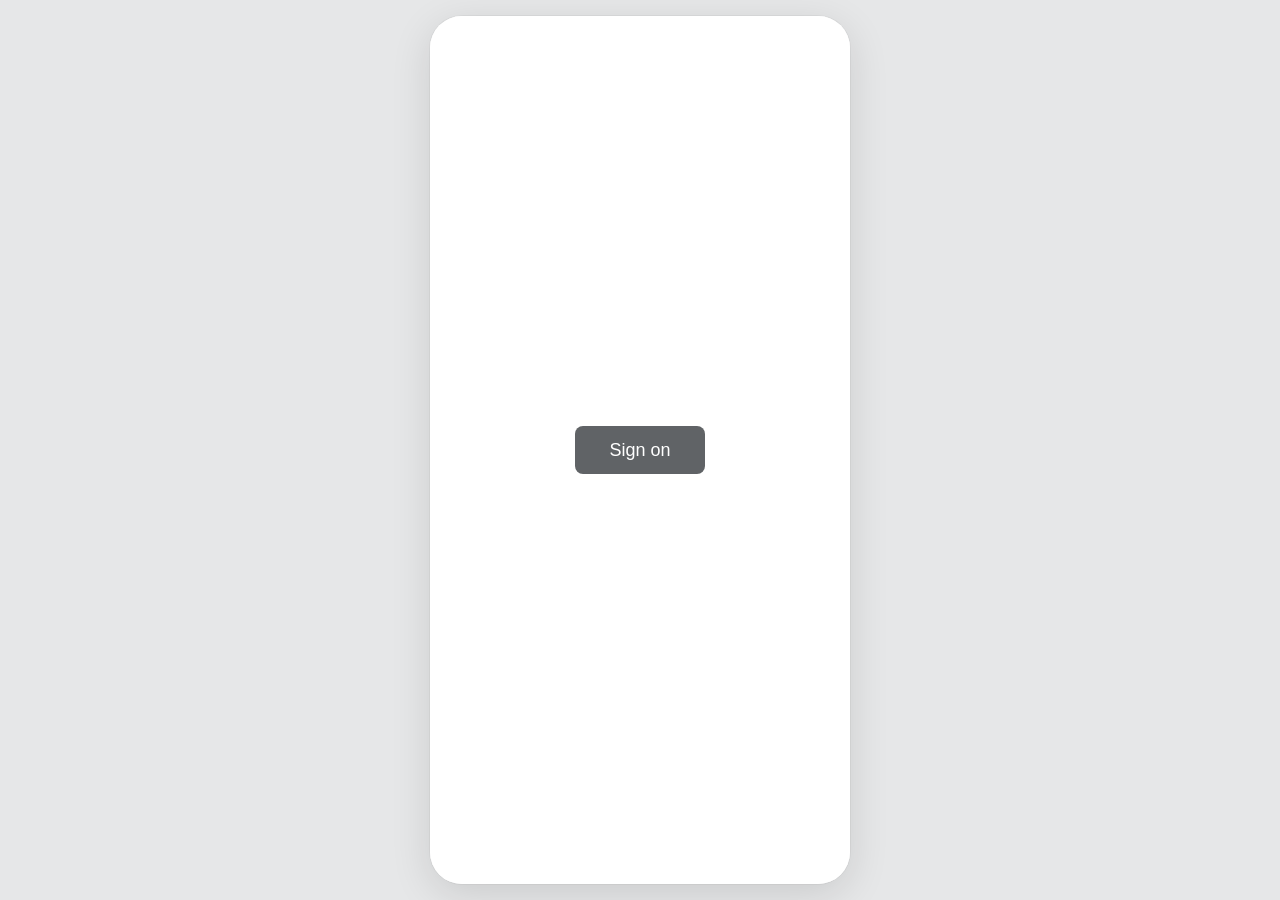
<file: index.html>
<!doctype html>
<html lang="en">
<head>
  <meta charset="utf-8">
  <meta name="viewport" content="width=device-width, initial-scale=1, viewport-fit=cover">
  <meta name="theme-color" content="#FAFAFA">
  <title>Investor's Edge</title>
  <link rel="stylesheet" href="css/tokens.css">
  <link rel="stylesheet" href="css/app.css">
  <link rel="stylesheet" href="css/screens/home.css">
  <link rel="stylesheet" href="css/screens/holdings.css">
  <link rel="stylesheet" href="css/screens/search.css">
  <link rel="stylesheet" href="css/screens/more.css">
</head>
<body>
  <div id="app" aria-live="off"></div>
  <noscript>This prototype needs JavaScript.</noscript>

  <!-- Core -->
  <script src="js/core/dom.js"></script>
  <script src="js/core/format.js"></script>
  <script src="js/core/raw_data.js"></script>
  <script src="js/core/data.js"></script>
  <script src="js/core/state.js"></script>
  <script src="js/core/router.js"></script>
  <script src="js/core/ui.js"></script>
  <script src="js/core/chrome.js"></script>
  <script src="js/core/navbar.js"></script>

  <!-- Screens -->
  <script src="js/screens/sign_on.js"></script>
  <script src="js/screens/home_widgets.js"></script>
  <script src="js/screens/home.js"></script>
  <script src="js/screens/holdings.js"></script>
  <script src="js/screens/activity.js"></script>
  <script src="js/screens/placeholders.js"></script>
  <script src="js/screens/fractional.js"></script>
  <script src="js/screens/search.js"></script>
  <script src="js/screens/quote.js"></script>
  <script src="js/screens/move_money.js"></script>
  <script src="js/screens/profile.js"></script>
  <script src="js/screens/help.js"></script>
  <script src="js/screens/edocuments.js"></script>

  <script src="js/app.js"></script>
</body>
</html>
</file>
<file: css/tokens.css>
/* Material Symbols (Outlined), bundled so icons work offline.
   Apache License 2.0 (see fonts/LICENSE-material-symbols). */
@font-face {
  font-family: 'Material Symbols Outlined';
  font-style: normal;
  font-weight: 100 700;
  font-display: block;
  src: url('../fonts/material-symbols-outlined.woff2') format('woff2');
}

/* OBR Design System primitives (same values as lib/theme/obr_tokens.dart). */
:root {
  --brand-50: #FEF2F2; --brand-100: #FDE6E6; --brand-200: #FBD0D3;
  --brand-300: #F8A9AF; --brand-400: #F37984; --brand-500: #E94A5C;
  --brand-600: #C41F3E; --brand-700: #8B1D41; --brand-800: #612141;
  --brand-900: #45172E;

  --gray-0: #FFFFFF; --gray-50: #FAFAFA; --gray-100: #F2F3F2;
  --gray-200: #DDDDDD; --gray-300: #D9D9D6; --gray-400: #BBBCBC;
  --gray-500: #86888A; --gray-600: #606366; --gray-700: #383B3E;
  --gray-800: #1F2123; --gray-900: #101316;

  --green-100: #E4EFEA; --green-200: #BEDACD; --green-300: #76B297;
  --green-400: #4A9E6B; --green-500: #1F8561; --green-600: #0A6D42;
  --green-700: #095933; --green-800: #024423;

  --orange-100: #FCEAE3; --orange-200: #FFCFB2; --orange-600: #CC4B18;
  --orange-700: #B73A18; --orange-800: #932516;

  --blue-100: #DEE9F7; --blue-200: #CCDDF2; --blue-300: #9BBFE0;
  --blue-400: #5C99D6; --blue-500: #3885BA; --blue-600: #2779B0;
  --blue-700: #0767A8; --blue-800: #11608A; --blue-900: #005377;

  --rose-100: #FAF1F3; --rose-800: #99314F;
  --yellow-100: #FCF1D7; --yellow-700: #994E04;

  --alpha-dark-10: rgba(16, 19, 22, 0.10);
  --alpha-dark-25: rgba(16, 19, 22, 0.25);
  --alpha-white-70: rgba(255, 255, 255, 0.70);
  --alpha-white-85: rgba(255, 255, 255, 0.85);

  /* Negative values (dark red) and positive (green). */
  --negative: var(--brand-700);
  --positive: var(--green-600);

  --shadow-1: 0 1px 4px var(--alpha-dark-10);
  --shadow-2: 0 2px 8px var(--alpha-dark-10);
  --shadow-3: 0 3px 12px var(--alpha-dark-10);
  --shadow-4: 0 4px 16px var(--alpha-dark-10);
  --shadow-5: 0 5px 20px var(--alpha-dark-10);
  --shadow-6: 0 6px 28px var(--alpha-dark-10);

  --r4: 4px; --r8: 8px; --r12: 12px; --r16: 16px; --r20: 20px; --r24: 24px;
  --full: 999px;

  --font: "Whitney", Arial, "Helvetica Neue", Helvetica, sans-serif;
  --ease: cubic-bezier(0.42, 0, 0.58, 1);
  --ease-out: cubic-bezier(0, 0, 0.58, 1);
  --d150: 150ms; --d200: 200ms; --d250: 250ms; --d300: 300ms; --d600: 600ms;
}

@media (prefers-reduced-motion: reduce) {
  :root { --d150: 0ms; --d200: 0ms; --d250: 0ms; --d300: 0ms; --d600: 0ms; }
}

/* Type scale: size / line height / weight (lib/theme/obr_typography.dart). */
.t-display-lg { font-size: 36px; line-height: 44px; font-weight: 500; }
.t-display-md { font-size: 32px; line-height: 40px; font-weight: 500; }
.t-display-sm { font-size: 28px; line-height: 32px; font-weight: 500; }
.t-heading-lg { font-size: 24px; line-height: 28px; font-weight: 500; }
.t-heading-md { font-size: 22px; line-height: 28px; font-weight: 500; }
.t-heading-sm { font-size: 20px; line-height: 24px; font-weight: 500; }
.t-heading-xs { font-size: 18px; line-height: 20px; font-weight: 600; }
.t-subhead { font-size: 17px; line-height: 20px; font-weight: 500; }
.t-body-lg { font-size: 16px; line-height: 24px; font-weight: 500; }
.t-body-lg-book { font-size: 16px; line-height: 24px; font-weight: 400; }
.t-body-md { font-size: 14px; line-height: 20px; font-weight: 500; }
.t-body-md-book { font-size: 14px; line-height: 20px; font-weight: 400; }
.t-label-lg { font-size: 16px; line-height: 20px; font-weight: 500; }
.t-label-md { font-size: 14px; line-height: 16px; font-weight: 500; }
.t-caption { font-size: 12px; line-height: 16px; font-weight: 400; }
.semibold { font-weight: 600 !important; }
.book { font-weight: 400 !important; }
.tabular { font-variant-numeric: tabular-nums; }
.caps { text-transform: uppercase; letter-spacing: 1.2px; }
</file>
<file: css/app.css>
/* Shared layout and components. Screen-specific styles live with each
   screen's section further down (prefixed by the screen name). */

* { box-sizing: border-box; -webkit-tap-highlight-color: transparent; }
html, body { margin: 0; height: 100%; }
body {
  font-family: var(--font);
  color: var(--gray-800);
  background: #E6E7E8;
  -webkit-font-smoothing: antialiased;
  overscroll-behavior: none;
}
button { font: inherit; color: inherit; background: none; border: 0; padding: 0; cursor: pointer; }
button:disabled { cursor: default; }
input, select, textarea { font: inherit; color: inherit; }
:focus-visible { outline: 2px solid var(--blue-600); outline-offset: 2px; }
[hidden] { display: none !important; }
.sr-only { position: absolute; width: 1px; height: 1px; overflow: hidden; clip: rect(0 0 0 0); white-space: nowrap; }

/* ── App frame: a phone-width column, centred on wide screens ── */
#app {
  position: relative;
  height: 100%;
  height: 100dvh;
  max-width: 480px;
  margin: 0 auto;
  background: var(--gray-50);
  overflow: hidden;
  box-shadow: 0 0 0 1px rgba(0,0,0,0.04), 0 10px 40px rgba(0,0,0,0.12);
}
@media (min-width: 700px) and (min-height: 760px) {
  body { display: flex; align-items: center; justify-content: center; }
  #app { height: min(900px, calc(100vh - 32px)); width: 420px; border-radius: 32px; }
}

/* Pages stack; only the top one shows. */
.page {
  position: absolute; inset: 0;
  display: flex; flex-direction: column;
  background: var(--gray-50);
  opacity: 1;
  transition: opacity var(--d300) var(--ease-out);
}
.page[hidden] { display: none; }
.page.entering { opacity: 0; }
.page-body {
  flex: 1 1 auto; min-height: 0;
  overflow-y: auto; overflow-x: hidden;
  -webkit-overflow-scrolling: touch;
  overscroll-behavior-y: contain;
}
.page-body.no-scroll { overflow: hidden; }
.content { max-width: 640px; margin: 0 auto; }
.pad-x { padding-left: 20px; padding-right: 20px; }

/* ── Icons ── */
.icon {
  font-family: 'Material Symbols Outlined';
  font-weight: 400; font-style: normal;
  font-size: 24px; line-height: 1;
  display: inline-flex; align-items: center; justify-content: center;
  width: 1em; height: 1em; overflow: hidden;
  letter-spacing: normal; text-transform: none; white-space: nowrap;
  word-wrap: normal; direction: ltr;
  font-feature-settings: 'liga'; -webkit-font-feature-settings: 'liga';
  font-variation-settings: 'FILL' 0, 'wght' 400, 'GRAD' 0, 'opsz' 24;
  flex: none; user-select: none;
}
.icon.fill { font-variation-settings: 'FILL' 1, 'wght' 400, 'GRAD' 0, 'opsz' 24; }
svg.icon-svg { flex: none; display: block; }

/* ── Header (app bar) ── */
.header {
  flex: none;
  display: flex; align-items: center;
  height: 56px;
  padding: 0 4px;
  background: var(--gray-50);
  border-bottom: 1px solid transparent;
  transition: height var(--d200) var(--ease), border-color var(--d200) var(--ease);
  position: relative; z-index: 2;
}
.header.condensed { height: 48px; border-bottom-color: var(--gray-200); }
.header-leading { width: 48px; flex: none; display: flex; justify-content: center; }
.header-title {
  flex: 1 1 auto; min-width: 0;
  font-size: 20px; line-height: 24px; font-weight: 600; color: var(--gray-800);
  white-space: nowrap; overflow: hidden; text-overflow: ellipsis;
  transition: font-size var(--d200) var(--ease);
  padding: 0 4px;
}
.header.condensed .header-title { font-size: 17px; line-height: 20px; }
.header.centered .header-title {
  position: absolute; left: 64px; right: 64px; text-align: center;
  display: flex; justify-content: center;
}
.header-actions { margin-left: auto; display: flex; align-items: center; padding-right: 4px; }
.icon-btn {
  width: 48px; height: 48px; border-radius: 50%;
  display: inline-flex; align-items: center; justify-content: center;
  color: var(--gray-700);
}
.icon-btn:hover { background: var(--alpha-dark-10); }
.icon-btn:active { background: var(--alpha-dark-25); }
.icon-btn.round-gray { width: 44px; height: 44px; background: var(--gray-100); }
.icon-btn.round-gray:hover { background: var(--gray-200); }

/* ── Bottom bar holder (auto-hide) ── */
.bar-holder {
  flex: none; overflow: hidden;
  transition: max-height var(--d250) var(--ease);
  max-height: 200px;
}
.bar-holder.hidden { max-height: 0; }

/* ── Bottom nav bars ── */
.navbar {
  height: calc(64px + env(safe-area-inset-bottom, 0px));
  padding-bottom: env(safe-area-inset-bottom, 0px);
  background: var(--gray-50);
  border-top: 1px solid var(--gray-200);
  display: flex; align-items: center; justify-content: center;
}
.navbar.nav-a { border-top-color: transparent; padding-left: 16px; padding-right: 16px; }
.nav-icon {
  width: 56px; height: 48px; flex: none;
  display: flex; flex-direction: column; align-items: center; justify-content: center;
  border-radius: 24px;
}
.nav-icon.labelled { height: 56px; }
.nav-glyph {
  width: 40px; height: 40px; border-radius: 50%;
  display: flex; align-items: center; justify-content: center;
  color: var(--gray-700); transition: background var(--d200);
}
.nav-icon.labelled .nav-glyph { width: 32px; height: 32px; }
.nav-glyph.selected { background: var(--gray-300); }
.nav-caption { font-size: 11px; line-height: 14px; font-weight: 600; color: var(--gray-800); white-space: nowrap; }
.nav-search {
  height: 48px; position: relative; flex: none;
  transition: width var(--d300) var(--ease);
}
.nav-search .pill {
  position: absolute; inset: 0;
  background: var(--gray-0); border: 1px solid var(--gray-200);
  border-radius: var(--full); box-shadow: var(--shadow-4);
  display: flex; align-items: center; gap: 8px; padding: 0 16px;
  overflow: hidden; transition: opacity var(--d300) var(--ease);
  color: var(--gray-700);
}
.nav-search .pill span.ph { color: var(--gray-500); font-size: 16px; line-height: 24px; white-space: nowrap; }
.nav-search .as-icon {
  position: absolute; inset: 0; display: flex; align-items: center; justify-content: center;
  transition: opacity var(--d300) var(--ease);
}
.nav-gap { flex: none; transition: width var(--d300) var(--ease); }

/* Nav A */
.nav-a-row { display: flex; align-items: center; justify-content: center; gap: 12px; width: 100%; }
.nav-a-group {
  height: 56px; background: var(--gray-100); border-radius: var(--full);
  overflow: hidden; flex: none; transition: width var(--d300) var(--ease);
}
.nav-a-inner { width: 168px; display: flex; }
.nav-a-btn {
  width: 56px; height: 56px; border-radius: 50%; flex: none;
  display: flex; flex-direction: column; align-items: center; justify-content: center;
  color: var(--gray-800); transition: opacity var(--d300) var(--ease);
}
.nav-a-btn .nav-caption { transition: opacity var(--d300), max-height var(--d300); max-height: 16px; overflow: hidden; }
.nav-a-row.collapsed .nav-a-btn .nav-caption { opacity: 0; max-height: 0; }
.nav-a-row.collapsed .nav-a-btn.extra { opacity: 0; pointer-events: none; }
.nav-a-search {
  height: 56px; border-radius: var(--full); background: var(--gray-100);
  position: relative; overflow: hidden; flex: none;
  transition: width var(--d300) var(--ease);
}
.nav-a-search .open {
  position: absolute; inset: 0; display: flex; align-items: center; gap: 12px; padding-left: 20px;
  color: var(--gray-800); transition: opacity var(--d300);
}
.nav-a-search .open span.ph { color: var(--gray-700); font-size: 16px; white-space: nowrap; }
.nav-a-search .closed { position: absolute; inset: 0; display: flex; align-items: center; justify-content: center; color: var(--gray-800); transition: opacity var(--d300); }

/* Nav D tabs */
.nav-tab { flex: 1; height: 100%; display: flex; flex-direction: column; align-items: center; justify-content: center; gap: 2px; }
.nav-tab .pillglyph { width: 56px; height: 32px; border-radius: var(--full); display: flex; align-items: center; justify-content: center; color: var(--gray-700); }
.nav-tab.selected .pillglyph { background: var(--gray-300); }
.nav-tab .lbl { font-size: 14px; line-height: 16px; color: var(--gray-700); font-weight: 400; }
.nav-tab.selected .lbl { color: var(--gray-900); font-weight: 600; }

/* Nav B shortcuts overlay */
.shortcuts-overlay { position: absolute; inset: 0; z-index: 40; }
.shortcuts-overlay .scrim {
  position: absolute; inset: 0; background: rgba(255,255,255,0.7);
  backdrop-filter: blur(8px); -webkit-backdrop-filter: blur(8px);
  opacity: 0; transition: opacity var(--d300);
}
.shortcuts-overlay.open .scrim { opacity: 1; }
.shortcuts-overlay .links { position: absolute; display: flex; flex-direction: column; align-items: flex-end; }
.shortcut-item {
  display: flex; align-items: center; gap: 16px; padding: 8px 12px; border-radius: var(--r12);
  opacity: 0; transform: translate(30%, 20%);
  transition: opacity var(--d300) var(--ease-out), transform var(--d300) var(--ease-out);
  font-size: 20px; line-height: 24px; font-weight: 500; color: var(--gray-900);
}
.shortcuts-overlay.open .shortcut-item { opacity: 1; transform: none; }
.shortcuts-overlay .close { position: absolute; display: flex; align-items: center; justify-content: center; opacity: 0; transition: opacity var(--d300); }
.shortcuts-overlay.open .close { opacity: 1; }

/* ── Cards and common blocks ── */
.card {
  background: var(--gray-0); border: 1px solid var(--gray-200);
  border-radius: var(--r20); padding: 24px;
}
.card.tappable { cursor: pointer; }
.divider { height: 1px; background: var(--gray-200); border: 0; margin: 0; }
.section-header { display: flex; align-items: center; }
.section-header h2 { flex: 1; margin: 0; font-size: 22px; line-height: 28px; font-weight: 600; color: var(--gray-800); }
.see-all { display: inline-flex; align-items: center; min-height: 44px; padding-left: 8px; color: var(--gray-600); font-size: 14px; line-height: 20px; border-radius: var(--r8); }
.see-all .icon { font-size: 18px; }
.notice {
  background: var(--blue-100); border-radius: var(--r12); padding: 16px;
  display: flex; gap: 12px; align-items: flex-start;
  color: var(--blue-900); font-size: 14px; line-height: 20px;
}
.notice .icon { color: var(--blue-800); font-size: 20px; }
.link-u { text-decoration: underline; color: var(--gray-800); font-size: 14px; line-height: 20px; font-weight: 500; min-height: 44px; display: inline-flex; align-items: center; }
.muted { color: var(--gray-600); }
.pos { color: var(--positive); }
.neg { color: var(--negative); }

/* Placeholder content */
.ph-circle { width: 72px; height: 72px; border-radius: 50%; display: flex; align-items: center; justify-content: center; background: var(--brand-100); color: var(--brand-700); }
.ph-circle .icon { font-size: 32px; }
.ph-circle.initials { background: var(--gray-100); color: var(--gray-600); font-size: 28px; font-weight: 600; }
.ph-planned { margin-top: 24px; }
.ph-planned .eyebrow { font-size: 12px; line-height: 16px; font-weight: 600; letter-spacing: 1.2px; color: var(--gray-600); margin-bottom: 12px; }
.ph-planned ul { list-style: none; margin: 0; padding: 0; }
.ph-planned li { display: flex; gap: 12px; padding-bottom: 12px; font-size: 14px; line-height: 20px; }
.ph-planned li::before { content: ''; flex: none; width: 6px; height: 6px; border-radius: 50%; background: var(--brand-600); margin-top: 7px; }

/* Segmented control */
.seg { background: var(--gray-100); border-radius: var(--r12); padding: 4px; position: relative; display: flex; }
.seg-thumb { position: absolute; top: 4px; bottom: 4px; left: 4px; border-radius: var(--r8); background: var(--gray-700); transition: transform var(--d250) var(--ease); }
.seg.light .seg-thumb { background: var(--gray-0); border: 1px solid var(--gray-500); }
.seg button { position: relative; flex: 1; min-height: 44px; padding: 0 8px; border-radius: var(--r8); font-size: 16px; line-height: 20px; font-weight: 400; color: var(--gray-800); transition: color var(--d250); white-space: nowrap; overflow: hidden; text-overflow: ellipsis; }
.seg button.selected { color: var(--gray-0); font-weight: 600; }
.seg.light button.selected { color: var(--gray-900); }

/* Underline tabs */
.utabs { display: flex; border-bottom: 1px solid var(--gray-300); position: relative; }
.utabs button { flex: 1; min-height: 48px; padding: 0 8px; font-size: 16px; line-height: 24px; color: var(--gray-600); font-weight: 400; white-space: nowrap; }
.utabs button.selected { color: var(--gray-900); font-weight: 600; }
.utabs .bar { position: absolute; bottom: -1px; height: 3px; left: 0; background: var(--gray-700); transition: transform var(--d250) var(--ease); }

/* Pill toggle */
.pill-toggle { min-height: 44px; display: inline-flex; align-items: center; }
.pill-toggle .track { position: relative; height: 32px; padding: 2px; background: var(--gray-200); border-radius: var(--full); display: flex; }
.pill-toggle .thumb { position: absolute; top: 2px; bottom: 2px; left: 2px; border-radius: var(--full); background: var(--gray-700); transition: transform var(--d250) var(--ease); }
.pill-toggle .lbl { position: relative; display: flex; align-items: center; justify-content: center; font-size: 14px; line-height: 16px; color: var(--gray-700); font-weight: 400; transition: color var(--d250); white-space: nowrap; }
.pill-toggle .lbl.on { color: var(--gray-0); font-weight: 600; }

/* Range selector */
.ranges { display: flex; }
.ranges button { flex: 1; min-height: 44px; display: flex; align-items: center; justify-content: center; }
.ranges button:first-child { justify-content: flex-start; }
.ranges button:last-child { justify-content: flex-end; }
.ranges .chip { padding: 8px 12px; border-radius: var(--full); font-size: 14px; line-height: 16px; font-weight: 500; color: var(--gray-600); transition: background var(--d200), color var(--d200); white-space: nowrap; }
.ranges button.selected .chip { background: var(--gray-700); color: var(--gray-0); font-weight: 600; }

/* Account filter pills */
.acct-pills { height: 52px; display: flex; gap: 8px; overflow-x: auto; padding: 0 20px; scrollbar-width: none; }
.acct-pills::-webkit-scrollbar { display: none; }
.acct-pill { flex: none; border-radius: var(--full); border: 1px solid var(--gray-300); background: var(--gray-0); color: var(--gray-800); padding: 0 20px; font-size: 16px; line-height: 20px; font-weight: 500; white-space: nowrap; }
.acct-pill.selected { background: var(--gray-700); border-color: var(--gray-700); color: var(--gray-0); }
.acct-pill.add { border: 1px dashed var(--gray-400); color: var(--gray-500); background: transparent; display: flex; align-items: center; gap: 4px; padding: 0 20px 0 16px; }
.acct-pill.add .icon { font-size: 20px; }
.acct-sel { flex: none; display: flex; padding: 4px; border-radius: var(--full); background: var(--gray-100); border: 1.5px solid var(--gray-400); }
.acct-sel button { min-width: 52px; padding: 0 16px; border-radius: var(--full); display: flex; align-items: center; justify-content: center; font-size: 16px; line-height: 20px; font-weight: 600; color: var(--gray-900); white-space: nowrap; transition: background var(--d200), color var(--d200); }
.acct-sel button.selected { background: var(--gray-700); color: var(--gray-0); }
.acct-dropdown { margin: 0 20px; border: 1px solid var(--gray-300); border-radius: var(--full); background: var(--gray-0); padding: 0 20px; }
.acct-dropdown select { width: 100%; height: 48px; border: 0; background: transparent; font-size: 16px; font-weight: 500; }

/* Currency flag */
svg.flag { display: block; flex: none; }

/* ── Bottom sheet, dialog, snackbar ── */
.overlay-root { position: absolute; inset: 0; z-index: 50; pointer-events: none; }
.overlay-root > * { pointer-events: auto; }
.scrim { position: absolute; inset: 0; background: rgba(0,0,0,0.6); opacity: 0; transition: opacity var(--d250); }
.scrim.open { opacity: 1; }
.sheet {
  position: absolute; left: 0; right: 0; bottom: 0;
  max-height: calc(100% - 24px); display: flex; flex-direction: column;
  background: var(--gray-0); border-radius: 24px 24px 0 0;
  transform: translateY(100%); transition: transform var(--d250) var(--ease-out);
  padding-bottom: env(safe-area-inset-bottom, 0px);
}
.sheet.open { transform: none; }
.sheet .handle { flex: none; height: 36px; display: flex; align-items: center; justify-content: center; }
.sheet .handle::after { content: ''; width: 32px; height: 4px; border-radius: 2px; background: var(--gray-400); }
.sheet .sheet-body { overflow-y: auto; flex: 1 1 auto; min-height: 0; }
.sheet-title { padding: 0 24px 8px; font-size: 20px; line-height: 24px; font-weight: 600; margin: 0; }
.sheet-option { width: 100%; min-height: 56px; display: flex; align-items: center; gap: 16px; padding: 8px 16px; border-radius: var(--r12); text-align: left; }
.sheet-option:hover { background: var(--gray-100); }
.sheet-option .lbl { flex: 1; font-size: 16px; line-height: 24px; font-weight: 600; color: var(--gray-800); }
.list-row { width: 100%; min-height: 56px; display: flex; align-items: center; gap: 16px; padding: 8px 20px; text-align: left; }
.list-row:hover { background: var(--gray-100); }

.dialog-wrap { position: absolute; inset: 0; display: flex; align-items: center; justify-content: center; padding: 40px 24px; }
.dialog {
  background: var(--gray-0); border-radius: 28px; padding: 24px; width: 100%; max-width: 340px;
  box-shadow: var(--shadow-6); transform: scale(0.95); opacity: 0;
  transition: transform var(--d200), opacity var(--d200);
}
.dialog.open { transform: none; opacity: 1; }
.dialog h2 { margin: 0 0 24px; font-size: 20px; line-height: 24px; font-weight: 500; color: var(--gray-900); }
.dialog .actions { display: flex; justify-content: space-between; gap: 8px; }

.snackbar {
  position: absolute; left: 12px; right: 12px; bottom: 84px; z-index: 60;
  background: var(--gray-800); color: var(--gray-0); border-radius: 4px;
  padding: 14px 16px; font-size: 14px; line-height: 20px; box-shadow: var(--shadow-3);
  opacity: 0; transform: translateY(8px); transition: opacity var(--d200), transform var(--d200);
  pointer-events: none;
}
.snackbar.open { opacity: 1; transform: none; }

/* Buttons */
.btn {
  min-height: 48px; padding: 0 24px; border-radius: var(--r4);
  display: inline-flex; align-items: center; justify-content: center; gap: 8px;
  font-size: 16px; line-height: 20px; font-weight: 600; white-space: nowrap;
}
.btn.filled { background: var(--gray-700); color: var(--gray-0); }
.btn.filled:hover { background: var(--gray-800); }
.btn.black { background: var(--gray-900); color: var(--gray-0); font-weight: 500; }
.btn.outlined { border: 1px solid var(--gray-900); color: var(--gray-900); background: transparent; font-weight: 500; }
.btn.text { color: var(--gray-800); padding: 0 12px; }
.btn.block { width: 100%; }
.btn.stadium { border-radius: var(--full); }
.btn:disabled { opacity: 0.45; }

.chev { color: var(--gray-500); }

/* Swipe-reveal rows */
.swipe-row { position: relative; overflow: hidden; touch-action: pan-y; }
.swipe-actions { position: absolute; top: 0; bottom: 0; right: 0; display: flex; }
.swipe-front { position: relative; background: inherit; transition: transform var(--d250) var(--ease); }
.swipe-row.dragging .swipe-front { transition: none; }

/* Text fields */
.field {
  width: 100%; height: 48px; padding: 0 12px; border: 1px solid var(--gray-500);
  border-radius: var(--r4); background: var(--gray-0); font-size: 16px;
}
.field:focus { outline: none; border: 2px solid var(--gray-900); padding: 0 11px; }
.select {
  width: 100%; height: 48px; padding: 0 40px 0 16px; border: 1px solid var(--gray-300);
  border-radius: var(--r4); background: var(--gray-0) url("data:image/svg+xml,%3Csvg xmlns='http://www.w3.org/2000/svg' width='24' height='24' viewBox='0 0 24 24'%3E%3Cpath d='M7 10l5 5 5-5' fill='none' stroke='%231F2123' stroke-width='2'/%3E%3C/svg%3E") no-repeat right 10px center;
  -webkit-appearance: none; appearance: none; font-size: 16px; color: var(--gray-900);
}

/* Expandable row */
.expander-head { width: 100%; display: flex; align-items: center; gap: 12px; text-align: left; }

/* Utility */
.row { display: flex; align-items: center; }
.col { display: flex; flex-direction: column; }
.grow { flex: 1 1 auto; min-width: 0; }
.ellipsis { white-space: nowrap; overflow: hidden; text-overflow: ellipsis; }
.center { text-align: center; }
.gap4 { gap: 4px; } .gap8 { gap: 8px; } .gap12 { gap: 12px; } .gap16 { gap: 16px; }
.mt4 { margin-top: 4px; } .mt8 { margin-top: 8px; } .mt12 { margin-top: 12px; } .mt16 { margin-top: 16px; }
.mt20 { margin-top: 20px; } .mt24 { margin-top: 24px; } .mt32 { margin-top: 32px; }
</file>
<file: css/screens/home.css>
/* Home, its widgets, and Sign On (lib/screens/home/*, lib/screens/sign_on/*). */

/* ── Sign On / Signing in ── */
.signon-page { height: 100%; display: flex; align-items: center; justify-content: center; background: var(--gray-0); }
.signon-page.signing { background: var(--gray-100); }
.signon-btn {
  min-width: 130px; min-height: 48px; padding: 0 32px; border-radius: var(--r8);
  background: var(--gray-600); color: var(--gray-0);
  font-size: 18px; line-height: 20px; font-weight: 500;
}
.signon-btn:hover { background: var(--gray-700); }
.signon-mark { width: 128px; height: 128px; animation: signon-spin 4s linear infinite; }
.signon-mark svg { display: block; }
@keyframes signon-spin { to { transform: rotate(360deg); } }
@media (prefers-reduced-motion: reduce) { .signon-mark { animation: none; } }

/* ── Home page ── */
.home-list { padding: 16px 20px 32px; }
.home-header { display: flex; align-items: center; gap: 8px; }
.home-greeting { margin: 0; font-size: 16px; line-height: 24px; font-weight: 400; color: var(--gray-700); }
.home-gap16 { height: 16px; } .home-gap24 { height: 24px; } .home-gap32 { height: 32px; }
.mt2 { margin-top: 2px; }

/* Widget heading */
.home-wh { display: flex; align-items: center; gap: 8px; }
.home-wh-link {
  display: inline-flex; align-items: center; gap: 4px; min-height: 44px; max-width: 100%;
  border-radius: var(--r8); font-size: 22px; line-height: 28px; font-weight: 600; color: var(--gray-900);
}
.home-wh-btn { width: 44px; height: 44px; }
.home-section-title { margin: 0 0 12px; font-size: 22px; line-height: 28px; font-weight: 600; color: var(--gray-800); }

/* Switch (Material look: gray-200 track, gray-700 when on, white thumb) */
.home-switch { display: inline-flex; align-items: center; gap: 12px; cursor: pointer; min-height: 48px; }
.home-switch-track { position: relative; width: 52px; height: 32px; flex: none; }
.home-switch-input { position: absolute; inset: 0; margin: 0; opacity: 0; cursor: pointer; z-index: 1; }
.home-switch-track::before { content: ''; position: absolute; inset: 0; border-radius: 16px; background: var(--gray-200); transition: background var(--d200); }
.home-switch-thumb {
  position: absolute; top: 8px; left: 8px; width: 16px; height: 16px; border-radius: 50%;
  background: var(--gray-0); box-shadow: 0 1px 2px rgba(0,0,0,.2);
  transition: transform var(--d200) var(--ease), width var(--d200), height var(--d200), top var(--d200), left var(--d200);
}
.home-switch-input:checked ~ .home-switch-thumb { top: 4px; left: 4px; width: 24px; height: 24px; transform: translateX(20px); }
.home-switch-track:has(.home-switch-input:checked)::before { background: var(--gray-700); }
.home-switch-input:focus-visible ~ .home-switch-thumb { outline: 2px solid var(--blue-600); outline-offset: 2px; }

/* Footer: switch + USDCAD rate */
.home-footer { display: flex; align-items: center; gap: 12px; padding: 8px 12px 12px; }
.home-rate { flex: 1; min-width: 0; text-align: right; font-size: 12px; line-height: 16px; color: var(--gray-600); font-variant-numeric: tabular-nums; white-space: nowrap; }
.home-rate-main { font-weight: 600; color: var(--gray-800); }
.home-rate-date { font-style: italic; }

/* ── Portfolio summary ── */
.home-total-row { display: flex; align-items: center; gap: 8px; }
.home-total {
  font-size: 36px; line-height: 1; font-weight: 500; color: var(--gray-900);
  font-variant-numeric: tabular-nums; white-space: nowrap; overflow: hidden; text-overflow: ellipsis;
}
.home-tag {
  min-height: 32px; padding: 4px 8px; border-radius: var(--r8); background: var(--gray-100);
  font-size: 16px; line-height: 24px; font-weight: 600; color: var(--gray-700);
}
.home-tag:hover { background: var(--gray-200); }
.home-eye { width: 44px; height: 32px; display: flex; align-items: center; justify-content: center; border-radius: 16px; }
.home-eye:hover { background: var(--alpha-dark-10); }
.home-change-link {
  display: inline-flex; align-items: center; gap: 8px; max-width: 100%; border-radius: var(--r8);
  font-size: 16px; line-height: 1.2; font-weight: 600; text-align: left; padding: 2px 0;
}
.home-change-link .icon { margin-left: -4px; }
.home-chart { margin: 20px -20px 0; height: 126px; }
.home-fade-in { opacity: 0; }
.home-change-link, .home-figs, .home-fp-line, .home-fp-link { transition: opacity var(--d200) var(--ease-out); }

/* Change line (arrow + text) */
.home-change { display: inline-flex; align-items: center; gap: 2px; font-size: 14px; line-height: 20px; font-weight: 400; white-space: nowrap; }

/* ── Cards with swipe rows ── */
.home-accounts-card { padding: 0 8px; border-radius: 0 0 var(--r20) var(--r20); border-top: 0; }
.home-holdings-card { padding: 4px 8px 0; }
.home-accounts-card .divider, .home-holdings-card .divider { margin-top: 4px; }

.home-swipe {
  position: relative; margin-top: 4px; border-radius: var(--r16); overflow: hidden;
  background: transparent; transition: background var(--d250) var(--ease);
  touch-action: pan-y; user-select: none; -webkit-user-select: none; -webkit-touch-callout: none;
  cursor: pointer;
}
.home-swipe:hover:not(.open) { background: var(--alpha-dark-10); }
.home-swipe.open { background: var(--gray-100); }
.home-swipe-inner { display: flex; align-items: center; gap: 12px; padding: 12px; height: 100%; }
.home-swipe.open .home-swipe-inner { padding: 6px 6px 6px 12px; }
.home-swipe.open.flush .home-swipe-inner { padding: 0 0 0 12px; align-items: stretch; }
.home-swipe.open.flush .home-swipe-leading { align-self: center; }
.home-swipe-leading { flex: 1 1 auto; min-width: 0; }
.home-swipe-trailing { flex: none; display: flex; justify-content: flex-end; min-width: 0; height: 100%; }
.home-swipe.open .home-swipe-trailing > * { animation: home-slide-in var(--d250) var(--ease-out); }
@keyframes home-slide-in { from { opacity: 0; transform: translateX(30%); } to { opacity: 1; transform: none; } }

.home-name-main { font-size: 16px; line-height: 24px; font-weight: 600; color: var(--gray-800); }
.home-name-sub { font-size: 14px; line-height: 20px; font-weight: 400; color: var(--gray-600); }
.home-figs { display: flex; flex-direction: column; align-items: flex-end; white-space: nowrap; }
.home-amount { font-size: 18px; line-height: 24px; font-weight: 600; color: var(--gray-800); }
.home-ccy { font-size: 14px; line-height: 20px; font-weight: 400; color: var(--gray-700); }
.home-cash { font-size: 16px; line-height: 20px; font-weight: 400; color: var(--gray-700); }

/* Account actions: icon over label, no fill */
.home-actions { display: flex; gap: 8px; align-items: center; height: 100%; }
.home-action-tile {
  width: 76px; height: 56px; border-radius: var(--r8);
  display: flex; flex-direction: column; align-items: center; justify-content: center; gap: 2px;
  font-size: 12px; line-height: 16px; font-weight: 600; color: var(--gray-800);
}
.home-action-tile:hover { background: var(--alpha-dark-10); }
@media (max-width: 360px) { .home-action-tile { width: 64px; } }

/* Top holdings */
.home-holding-lead { display: flex; align-items: center; gap: 12px; min-width: 0; }
.home-monogram {
  width: 40px; height: 40px; flex: none; border-radius: 50%; background: var(--gray-100);
  display: flex; align-items: center; justify-content: center;
  font-size: 16px; line-height: 24px; font-weight: 600; color: var(--gray-700);
}
.home-trade-blocks { display: flex; height: 100%; }
.home-trade-block { width: 84px; height: 100%; color: var(--gray-0); font-size: 18px; font-weight: 600; }
.home-trade-block.buy { background: var(--green-600); }
.home-trade-block.sell { background: var(--orange-700); }
.home-trade-block:hover { filter: brightness(1.08); }

/* Watchlists */
.home-watchlists { height: 160px; padding: 12px 24px 8px; display: flex; flex-direction: column; }
.home-watchlists-tbd { flex: 1; display: flex; align-items: center; justify-content: center; font-size: 14px; line-height: 20px; color: var(--gray-500); }

/* Promo carousels: cards take ~86% of the width so the next one peeks in */
.home-promos {
  display: flex; gap: 12px; overflow-x: auto; scroll-snap-type: x mandatory;
  margin-right: -20px; padding-right: 20px; scroll-padding-left: 0;
  scrollbar-width: none;
}
.home-promos::-webkit-scrollbar { display: none; }
.home-promo {
  flex: none; width: calc((100% - 20px) * 0.86 - 12px); min-height: 120px; scroll-snap-align: start;
  display: flex; align-items: center; gap: 16px; padding: 16px; text-align: left;
  background: var(--gray-0); border: 1px solid var(--gray-200); border-radius: var(--r16);
}
.home-promo:hover { background: var(--gray-50); }
.home-promo-icon { width: 64px; height: 64px; flex: none; border-radius: 50%; background: var(--gray-100); display: flex; align-items: center; justify-content: center; }
.home-promo-text { display: flex; flex-direction: column; gap: 4px; min-width: 0; }
.home-promo-title { font-size: 18px; line-height: 20px; font-weight: 600; color: var(--gray-800); white-space: nowrap; overflow: hidden; text-overflow: ellipsis; }
.home-promo-desc {
  font-size: 14px; line-height: 20px; color: var(--gray-600);
  display: -webkit-box; -webkit-line-clamp: 3; -webkit-box-orient: vertical; overflow: hidden;
}

/* Recent activity */
.home-activity-card { padding: 4px 20px 0; }
.home-activity-row { display: flex; align-items: center; gap: 12px; padding: 12px 0; }
.home-activity-icon { width: 40px; height: 40px; flex: none; border-radius: 50%; background: var(--gray-100); display: flex; align-items: center; justify-content: center; }
.home-activity-title { display: flex; flex-wrap: wrap; align-items: center; gap: 0 8px; color: var(--gray-800); }
.home-activity-amt { white-space: nowrap; color: var(--gray-800); }
.home-activity-amt.pos { color: var(--positive); }
.home-activity-amt.muted { color: var(--gray-600); }
.home-pending { padding: 2px 8px; border-radius: var(--full); background: var(--blue-100); color: var(--blue-800); font-size: 12px; line-height: 16px; font-weight: 600; }
.home-activity-footer { padding: 0; }

/* Financial progress */
.home-fp { padding: 8px 8px 4px 20px; }
.home-fp-title { margin: 0; font-size: 20px; line-height: 24px; font-weight: 600; color: var(--gray-800); }
.home-fp-total { padding-right: 12px; }
.home-fp-line { margin: 0; font-size: 16px; line-height: 24px; font-weight: 400; color: var(--gray-700); }
.home-fp-amount { font-size: 22px; line-height: 28px; font-weight: 600; color: var(--positive); }
.home-fp-chartwrap { margin-top: 20px; padding-right: 12px; }
.home-fp-plot {
  height: 164px; display: flex; align-items: flex-end; padding: 0 4px;
  border-left: 1px solid var(--gray-400); border-bottom: 1px solid var(--gray-400);
}
.home-fp-col { flex: 1; min-width: 0; padding: 0 4px; display: flex; flex-direction: column; align-items: stretch; }
.home-fp-val { text-align: center; font-size: 14px; line-height: 16px; font-weight: 600; color: var(--gray-800); white-space: nowrap; overflow: hidden; text-overflow: clip; margin-bottom: 4px; }
.home-fp-val.current { color: var(--positive); }
.home-fp-val.projected { color: var(--gray-600); }
.home-fp-bar { background: var(--gray-300); transition: height var(--d600) var(--ease-out); }
.home-fp-bar.current { background: var(--green-100); }
.home-fp-bar.projected { background: var(--gray-100); border: 1px dashed var(--gray-500); }
.home-fp-labels { display: flex; margin-top: 4px; }
.home-fp-labels > div { flex: 1; min-width: 0; text-align: center; white-space: nowrap; }
.home-fp-bottom { gap: 8px; }
.home-fp-link-holder { flex: 1; display: flex; justify-content: flex-end; min-width: 0; }
.home-fp-link {
  display: inline-flex; align-items: center; gap: 8px; min-height: 52px; padding: 0 4px;
  border-radius: var(--r8); font-size: 16px; line-height: 24px; color: var(--gray-800);
}
.home-fp-link .icon:last-child { margin-left: -8px; }
</file>
<file: css/screens/holdings.css>
/* Holdings, Activity, placeholder screens and Fractional. */

/* ── Popup menu (sort, order type) ── */
.hx-menu-catcher { position: absolute; inset: 0; z-index: 45; }
.hx-menu {
  position: absolute; z-index: 46; min-width: 200px; max-width: 240px;
  max-height: 70%; overflow-y: auto;
  background: var(--gray-0); border-radius: 4px; box-shadow: var(--shadow-4);
  padding: 8px 0; opacity: 0; transform: translateY(-4px);
  transition: opacity var(--d150), transform var(--d150);
}
.hx-menu.open { opacity: 1; transform: none; }
.hx-menu-item {
  width: 100%; min-height: 48px; display: flex; align-items: center; gap: 12px;
  padding: 0 16px 0 12px; text-align: left; font-size: 16px; line-height: 24px; color: var(--gray-800);
}
.hx-menu-item:hover { background: var(--gray-100); }
.hx-menu-check { width: 24px; display: inline-flex; justify-content: center; color: var(--gray-800); }

/* ── Holdings ── */
.holdings-total-row { display: flex; align-items: center; justify-content: center; }
.holdings-total { min-width: 0; white-space: nowrap; overflow: hidden; text-overflow: ellipsis; color: var(--gray-800); }
.holdings-caption { display: flex; flex-wrap: wrap; align-items: center; justify-content: center; gap: 8px; }
.holdings-caption .icon { margin-right: -2px; }

.holdings-acc { background: var(--gray-0); border: 1px solid var(--gray-200); border-radius: var(--r16); overflow: hidden; }
.holdings-acc-head {
  width: 100%; min-height: 64px; display: flex; align-items: center; gap: 12px;
  padding: 12px 12px 12px 20px; text-align: left;
}
.holdings-acc-head:hover { background: var(--gray-50); }
.holdings-acc-title { max-width: 40%; color: var(--gray-800); }
.holdings-acc-vals { flex: 1 1 auto; min-width: 0; display: flex; flex-direction: column; align-items: flex-end; white-space: nowrap; color: var(--gray-800); }
.holdings-acc-chev { transition: transform var(--d200) var(--ease); margin-left: -8px; }
.holdings-acc-chev.open { transform: rotate(180deg); }
.holdings-acc-body { padding: 0 20px 20px; }

.holdings-prow {
  width: 100%; display: flex; align-items: center; gap: 8px;
  padding: 12px; border-radius: var(--r8); background: var(--gray-100); text-align: left; color: var(--gray-800);
}
.holdings-prow.tappable:hover { background: var(--gray-200); }
.holdings-prow-tbd { color: var(--gray-600); white-space: nowrap; overflow: hidden; text-overflow: ellipsis; flex: 0 1 auto; min-width: 0; }
.holdings-prow-val { flex: 1 1 auto; text-align: right; white-space: nowrap; overflow: hidden; text-overflow: ellipsis; min-width: 0; }

.holdings-sort { min-height: 44px; display: inline-flex; align-items: center; gap: 4px; }
.holdings-cash-link { min-height: 44px; font-size: 14px; line-height: 20px; font-weight: 500; color: var(--gray-800); text-decoration: underline; }
.holdings-download { min-height: 44px; display: inline-flex; align-items: center; gap: 8px; padding: 0 4px; border-radius: var(--r8); color: var(--gray-800); }

/* ── Activity ── */
.activity-orders-bar { display: flex; align-items: center; }
.activity-filter { min-height: 44px; display: inline-flex; align-items: center; gap: 8px; min-width: 0; flex: 0 1 auto; color: var(--gray-800); }
.activity-filter span:first-child { white-space: nowrap; overflow: hidden; text-overflow: ellipsis; }
.activity-asof { flex: 1 1 auto; text-align: right; white-space: nowrap; color: var(--gray-600); min-width: 0; overflow: hidden; text-overflow: ellipsis; padding-left: 8px; }
.activity-refresh { width: 22px; height: 44px; display: inline-flex; align-items: center; justify-content: flex-end; color: var(--gray-600); flex: none; }
.activity-row { display: flex; align-items: center; gap: 12px; padding: 12px 0; }
.activity-row + .activity-row { border-top: 1px solid var(--gray-200); }

/* ── Placeholder screens ── */
.ph-summary {
  display: flex; align-items: center; gap: 12px; padding: 12px 16px;
  background: var(--gray-0); border: 1px solid var(--gray-200); border-radius: var(--r12);
}
.ph-acct-list { background: var(--gray-0); border: 1px solid var(--gray-300); border-radius: var(--r12); overflow: hidden; }
.ph-acct-row { width: 100%; min-height: 64px; display: flex; align-items: center; gap: 12px; padding: 16px 20px; text-align: left; color: var(--gray-700); }
.ph-acct-row:hover { background: var(--gray-50); }
.ph-acct-row + .ph-acct-row { position: relative; }
.ph-acct-row + .ph-acct-row::before { content: ''; position: absolute; top: 0; left: 20px; right: 20px; height: 1px; background: var(--gray-300); }
.ph-open {
  width: 100%; min-height: 72px; display: flex; align-items: center; gap: 12px; padding: 16px 20px;
  background: var(--gray-100); border-radius: var(--r12); text-align: left; color: var(--gray-700);
}

/* ── Fractional ── */
.frac-page { background: var(--gray-0); }
.frac-page .header { background: var(--gray-0); border-bottom-color: var(--gray-200); }
.frac-tabs { display: flex; border-bottom: 1px solid var(--gray-200); flex: none; }
.frac-tab { min-height: 48px; padding: 0 16px; border-bottom: 2px solid transparent; font-size: 16px; line-height: 24px; color: var(--gray-700); font-weight: 400; }
.frac-tab.selected { border-bottom-color: var(--gray-800); color: var(--gray-900); font-weight: 600; }
.frac-search { position: relative; }
.frac-search .icon { position: absolute; left: 12px; top: 50%; transform: translateY(-50%); color: var(--gray-700); }
.frac-search input { width: 100%; height: 48px; border: 1px solid var(--gray-300); border-radius: var(--r4); padding: 0 12px 0 48px; font-size: 16px; background: var(--gray-0); }
.frac-search input:focus { outline: none; border: 2px solid var(--gray-800); padding-left: 47px; }
.frac-filters { display: grid; grid-template-columns: repeat(3, minmax(0, 1fr)); gap: 8px; }
.frac-filters label { display: block; font-size: 14px; line-height: 20px; color: var(--gray-800); margin-bottom: 4px; }
.frac-filters select { width: 100%; height: 48px; padding: 0 28px 0 12px; border: 1px solid var(--gray-300); border-radius: var(--r4); font-size: 16px; background-position: right 4px center; }
.frac-grey-btn { min-height: 44px; min-width: 96px; padding: 0 20px; border-radius: var(--r4); background: var(--gray-100); color: var(--gray-800); font-weight: 600; font-size: 16px; }
.frac-grey-btn:disabled { opacity: 0.45; }
.frac-row { width: 100%; display: flex; align-items: center; gap: 12px; padding: 12px 0; text-align: left; }
.frac-row.tappable:hover { background: var(--gray-50); }
.frac-mono { width: 44px; height: 44px; border-radius: 50%; background: var(--gray-800); color: var(--gray-0); display: flex; align-items: center; justify-content: center; font-weight: 600; flex: none; }
.frac-buy { min-height: 44px; min-width: 88px; border-radius: var(--r4); background: var(--gray-700); color: var(--gray-0); font-weight: 600; flex: none; }
.frac-pager { flex: none; display: flex; align-items: center; gap: 12px; padding: 8px 16px calc(8px + env(safe-area-inset-bottom, 0px)); background: var(--gray-0); border-top: 1px solid var(--gray-200); }
.frac-pages { display: flex; align-items: center; justify-content: center; }
.frac-page-num { min-width: 32px; min-height: 32px; font-size: 16px; text-decoration: underline; }
.frac-page-num.current { font-weight: 600; text-decoration: none; }
</file>
<file: css/screens/search.css>
/* Search and stock details screens. */

/* ── Search ── */
.search-top-wrap { flex: none; }
.search-top {
  display: flex; align-items: center; gap: 4px;
  padding: 8px 16px 8px 8px;
  border-bottom: 1px solid transparent;
  transition: padding var(--d200) var(--ease), border-color var(--d200) var(--ease);
  background: var(--gray-50);
}
.search-top.condensed { padding-top: 4px; padding-bottom: 4px; border-bottom-color: var(--gray-200); }
.search-pill {
  flex: 1; min-width: 0; height: 64px;
  display: flex; align-items: center; gap: 12px;
  padding: 0 8px 0 24px;
  background: var(--gray-0); border: 1px solid var(--gray-200);
  border-radius: var(--full); box-shadow: var(--shadow-4);
}
.search-input {
  flex: 1; min-width: 0; border: 0; outline: none; background: transparent;
  font-size: 16px; line-height: 24px; font-weight: 500; color: var(--gray-800);
  caret-color: var(--brand-600); padding: 0;
  -webkit-appearance: none; appearance: none;
}
.search-input::placeholder { color: var(--gray-500); font-weight: 400; }
.search-input::-webkit-search-cancel-button { display: none; }
.search-body { }
.search-content { padding: 16px 20px 32px; }
.search-label { margin: 0; font-size: 12px; line-height: 16px; font-weight: 600; letter-spacing: 1.2px; color: var(--gray-600); }

.search-chips { display: flex; flex-wrap: wrap; gap: 8px; }
.search-chip {
  min-height: 44px; padding: 0 16px; display: inline-flex; align-items: center; gap: 8px;
  background: var(--gray-0); border: 1px solid var(--gray-400); border-radius: var(--full);
}
.search-chip:hover { background: var(--gray-100); }
.search-chip .sym { font-size: 16px; line-height: 24px; font-weight: 600; color: var(--gray-900); }
.search-chip .price { font-size: 16px; line-height: 24px; font-weight: 400; color: var(--gray-600); }

.search-market {
  height: 44px; overflow-x: auto; overflow-y: hidden; scrollbar-width: none;
  margin: 0 -20px; padding: 0 20px; cursor: grab; touch-action: pan-x pan-y;
}
.search-market::-webkit-scrollbar { display: none; }
.search-market-track { display: flex; height: 100%; width: max-content; }
.search-market-card {
  flex: none; height: 44px; margin-right: 12px; padding: 0 16px;
  display: flex; align-items: center;
  background: var(--gray-100); border: 1px solid var(--gray-200); border-radius: var(--r12);
  white-space: nowrap; user-select: none;
}
.search-market-card .name { font-size: 14px; line-height: 20px; font-weight: 600; color: var(--gray-900); }
.search-market-card .val { margin-left: 8px; font-size: 14px; line-height: 20px; color: var(--gray-600); }
.search-market-card .icon { margin-left: 12px; }
.search-market-card .pct { margin-left: 2px; font-size: 14px; line-height: 20px; font-weight: 700; }
.search-market-card .chg { margin-left: 8px; font-size: 14px; line-height: 20px; }

.search-movers { display: grid; grid-template-columns: 1fr 1fr; gap: 12px; }
.search-mover {
  min-height: 44px; padding: 0 12px; display: flex; align-items: center;
  background: var(--gray-0); border: 1px solid var(--gray-400); border-radius: var(--r8);
  text-align: left; width: 100%;
}
button.search-mover:hover { background: var(--gray-100); }
.search-mover .sym { flex: 1; min-width: 0; font-size: 16px; line-height: 24px; font-weight: 600; color: var(--gray-900); }
.search-mover .pct { font-size: 16px; line-height: 24px; font-weight: 500; }

.search-links { overflow: hidden; }
.search-link { width: 100%; min-height: 56px; padding: 12px 16px; display: flex; align-items: center; gap: 12px; text-align: left; }
.search-link:hover { background: var(--gray-100); }
.search-link .circle { width: 40px; height: 40px; border-radius: 50%; background: var(--gray-100); color: var(--gray-700); display: flex; align-items: center; justify-content: center; flex: none; }

.search-result { width: 100%; padding: 12px 0; display: flex; align-items: center; gap: 12px; text-align: left; }
.search-result:hover { background: var(--gray-100); }
.search-result .sym { width: 64px; flex: none; margin-right: -12px; font-size: 16px; line-height: 24px; font-weight: 600; }
.search-result .name { font-size: 14px; line-height: 20px; color: var(--gray-700); }
.search-result .exch { font-size: 12px; line-height: 16px; color: var(--gray-600); }

/* ── Stock details ── */
.quote-topbar {
  flex: none; height: 56px; display: flex; align-items: center; padding: 0 4px;
  background: var(--gray-0); border-bottom: 1px solid transparent;
  transition: border-color var(--d200);
}
.quote-topbar.compact { border-bottom-color: var(--gray-200); }
.quote-compact-title { flex: 1; min-width: 0; text-align: center; white-space: nowrap; overflow: hidden; }
.quote-topbar.compact .quote-compact-title > span { animation: quote-in var(--d200) var(--ease-out); display: inline-block; }
@keyframes quote-in { from { opacity: 0; transform: translateY(25%); } to { opacity: 1; transform: none; } }
.quote-compact-title .sym { font-size: 16px; line-height: 24px; font-weight: 400; color: var(--gray-600); }
.quote-compact-title .px { font-size: 16px; line-height: 24px; font-weight: 600; color: var(--gray-900); }

.quote-content { padding: 8px 20px 32px; }
.quote-header { display: flex; align-items: center; gap: 12px; }
.quote-monogram { flex: none; border-radius: 50%; background: var(--gray-100); color: var(--gray-700); display: flex; align-items: center; justify-content: center; }
.quote-frac-tag {
  flex: none; min-height: 32px; padding: 4px 8px; border-radius: var(--r8);
  background: var(--gray-100); color: var(--gray-700); font-size: 16px; line-height: 24px; font-weight: 600;
}
.quote-frac-tag:hover { background: var(--gray-200); }

.quote-price-card {
  width: 100%; display: flex; flex-wrap: wrap; align-items: flex-end; column-gap: 8px;
  padding: 8px 16px; text-align: left;
  background: var(--gray-0); border: 1px solid var(--gray-200); border-radius: 8px 8px 0 0;
}
.quote-price-card:hover { background: var(--gray-50); }
.quote-price-card .price { font-size: 32px; line-height: 40px; font-weight: 500; color: var(--gray-800); }
.quote-price-card .cur { padding-bottom: 4px; font-size: 16px; line-height: 24px; color: var(--gray-600); }
.quote-price-card .chg { padding-bottom: 4px; display: inline-flex; align-items: center; gap: 2px; font-size: 16px; line-height: 24px; font-weight: 500; }
.quote-price-card .period { margin-bottom: 4px; padding: 2px 8px; border-radius: var(--full); background: var(--gray-100); color: var(--gray-700); font-size: 12px; line-height: 16px; font-weight: 600; align-self: flex-end; }

.quote-bid-slot { margin-top: -1px; }
.quote-bidask { display: flex; background: var(--gray-0); border: 1px solid var(--gray-200); border-radius: 0 0 8px 8px; overflow: hidden; }
.quote-bidask .vdiv { width: 1px; background: var(--gray-200); flex: none; }
.quote-side { flex: 1; min-width: 0; min-height: 44px; padding: 0 12px; display: flex; align-items: center; gap: 8px; }
.quote-side:hover { background: var(--gray-50); }
.quote-side .lbl { font-size: 14px; line-height: 20px; color: var(--gray-600); }
.quote-side .figs { flex: 1; min-width: 0; display: flex; align-items: baseline; justify-content: flex-end; gap: 4px; white-space: nowrap; }
.quote-side.end .figs { justify-content: flex-start; }
.quote-side .p { font-size: 18px; line-height: 20px; font-weight: 600; }
.quote-side .p.ask { color: var(--orange-700); }
.quote-side .size { font-size: 12px; line-height: 16px; color: var(--gray-700); }

.quote-pos { background: var(--gray-100); border: 1px solid var(--gray-200); border-radius: var(--r8); overflow: hidden; }
.quote-pos-head { min-height: 64px; padding: 8px 12px 8px 20px; display: flex; align-items: center; cursor: pointer; }
.quote-pos-head .info { width: 44px; height: 44px; display: flex; align-items: center; padding-left: 3px; }
.quote-pos-head .total { white-space: nowrap; color: var(--gray-800); }
.quote-pos-head .chev { width: 44px; height: 44px; display: flex; align-items: center; justify-content: center; transition: transform var(--d200); }
.quote-pos-head .chev.open { transform: rotate(180deg); }
.quote-pos-body { padding: 0 20px 16px; }
.quote-acct .left { width: 104px; flex: none; margin-right: 12px; }
.quote-fig { display: flex; align-items: center; gap: 8px; padding: 4px 0; }
.quote-fig .l { flex: 1; font-size: 16px; line-height: 24px; color: var(--gray-600); }
.quote-fig .v { font-size: 16px; line-height: 24px; font-weight: 600; color: var(--gray-800); white-space: nowrap; }

.quote-lines { display: flex; flex-direction: column; }
.quote-open { padding-left: 120px; text-align: center; font-size: 14px; line-height: 20px; color: var(--gray-600); margin-bottom: 4px; }
.quote-open b, .quote-line b { font-weight: 600; color: var(--gray-800); }
.quote-line { display: flex; align-items: center; gap: 8px; margin-bottom: 12px; }
.quote-line:last-child { margin-bottom: 0; }
.quote-line .lbl { width: 112px; flex: none; text-align: right; font-size: 16px; line-height: 20px; color: var(--gray-600); }
.quote-bar { height: 28px; background: var(--gray-50); border: 1px solid var(--gray-200); border-radius: var(--r4); position: relative; overflow: hidden; }
.quote-bar.range { display: flex; align-items: center; gap: 8px; padding: 0 4px; }
.quote-bar .end { font-size: 14px; line-height: 16px; font-weight: 600; color: var(--gray-800); white-space: nowrap; }
.quote-bar .track { flex: 1; position: relative; height: 100%; }
.quote-bar .tick { position: absolute; top: 4px; bottom: 4px; width: 1px; background: var(--gray-300); transform: translateX(-0.5px); }
.quote-bar .dot { position: absolute; top: 50%; width: 10px; height: 10px; border-radius: 50%; background: var(--gray-800); transform: translate(-50%, -50%); }
.quote-bar .diamond { position: absolute; top: 50%; width: 6.4px; height: 6.4px; background: var(--gray-500); transform: translate(-50%, -50%) rotate(45deg); }
.quote-bar.vol .fill { position: absolute; left: 0; top: 0; bottom: 0; background: var(--gray-200); }
.quote-bar.vol .txt { position: absolute; left: 4px; right: 4px; top: 0; bottom: 0; display: flex; align-items: center; gap: 4px; font-size: 14px; line-height: 20px; color: var(--gray-700); white-space: nowrap; overflow: hidden; }

.quote-stat-row { display: grid; grid-template-columns: 1fr 1fr; gap: 16px; }

.quote-ratings { background: var(--gray-100); border-radius: var(--r16); padding: 20px; display: flex; align-items: center; gap: 20px; }
.quote-ratings .donut { position: relative; width: 112px; height: 112px; flex: none; }
.quote-ratings .donut svg { position: absolute; inset: 0; }
.quote-ratings .mid { position: absolute; inset: 0; display: flex; flex-direction: column; align-items: center; justify-content: center; color: var(--gray-700); }
.quote-legends { margin-top: 8px; display: flex; flex-wrap: wrap; justify-content: center; gap: 4px 12px; }
.quote-legend { display: inline-flex; align-items: center; gap: 4px; font-size: 14px; line-height: 20px; }
.quote-legend .sw { width: 12px; height: 12px; border-radius: 50%; }
.quote-legend .sw.buy { background: var(--green-600); } .buy-t { color: var(--green-600); }
.quote-legend .sw.hold { background: var(--gray-600); } .hold-t { color: var(--gray-700); }
.quote-legend .sw.sell { background: var(--orange-700); } .sell-t { color: var(--orange-700); }

.quote-carousel {
  display: flex; gap: 12px; overflow-x: auto; scroll-snap-type: x mandatory;
  margin-right: -20px; padding-right: 20px; scrollbar-width: none;
}
.quote-carousel::-webkit-scrollbar { display: none; }
.quote-promo {
  flex: none; width: 86%; min-height: 120px; scroll-snap-align: start;
  display: flex; align-items: center; gap: 16px; padding: 16px;
  background: var(--gray-0); border: 1px solid var(--gray-200); border-radius: var(--r16);
}
.quote-promo:hover { background: var(--gray-50); }
.quote-promo .circle { width: 64px; height: 64px; border-radius: 50%; background: var(--gray-100); display: flex; align-items: center; justify-content: center; flex: none; }
.clamp2 { display: -webkit-box; -webkit-line-clamp: 2; -webkit-box-orient: vertical; overflow: hidden; }

.quote-autoinvest { background: var(--gray-100); border-radius: var(--r16); padding: 32px 24px 24px; }
.quote-autoinvest .getstarted { margin-top: 8px; min-height: 44px; display: inline-flex; align-items: center; color: var(--brand-600); font-size: 14px; line-height: 20px; font-weight: 500; }

.quote-ev-title { margin: 0; padding: 8px 0 4px; font-size: 17px; line-height: 20px; font-weight: 500; color: var(--gray-800); }
.quote-ev { display: flex; align-items: flex-start; gap: 12px; padding: 8px 0; }
.quote-ev .date { width: 60px; flex: none; margin-right: -4px; padding-top: 2px; font-size: 14px; line-height: 20px; font-weight: 600; color: var(--gray-900); }
.quote-tag {
  display: inline-block; padding: 4px 12px; border-radius: var(--full);
  background: var(--gray-0); border: 1px solid var(--gray-400);
  font-size: 12px; line-height: 16px; color: var(--gray-800); white-space: nowrap;
}
.quote-tag.past { background: var(--gray-100); border-color: var(--gray-200); }
.quote-today { margin: 8px 0; padding: 4px 12px; background: var(--gray-100); border-radius: var(--r12); }

.quote-tradebar {
  flex: none; display: flex; gap: 12px;
  padding: 8px 16px calc(12px + env(safe-area-inset-bottom, 0px));
  background: var(--gray-50);
}
.quote-sell, .quote-buy {
  flex: 1; min-height: 56px; border-radius: var(--full);
  font-size: 18px; line-height: 20px; font-weight: 600;
}
.quote-sell { background: var(--gray-0); color: var(--gray-900); border: 1px solid var(--gray-900); }
.quote-sell:disabled { border-color: var(--gray-300); color: var(--gray-500); }
.quote-buy { background: var(--gray-900); color: var(--gray-0); }
.quote-buy:hover { background: var(--gray-800); }
</file>
<file: css/screens/more.css>
/* Move money, Profile, Help, Contact us and eDocuments. */

/* ── Move money ── */
.move-content { padding: 16px 20px 32px; }
.move-label { font-size: 16px; line-height: 24px; font-weight: 500; color: var(--gray-900); margin-bottom: 8px; }
.move-field {
  width: 100%; min-height: 64px; padding: 12px 16px; background: var(--gray-200);
  display: flex; align-items: center; gap: 16px; text-align: left;
}
.move-field.tappable:hover { background: #d3d3d3; }
.move-flag-circle { width: 48px; height: 48px; border-radius: 50%; background: var(--gray-50); display: flex; align-items: center; justify-content: center; flex: none; }
.move-placeholder { font-size: 16px; line-height: 24px; font-style: italic; color: var(--gray-900); }
.move-available { margin-top: 4px; font-size: 14px; line-height: 20px; font-style: italic; color: var(--gray-800); }
.move-arrow { display: flex; justify-content: center; margin: 8px 0; }

.move-sheet { display: flex; flex-direction: column; }
.move-sheet-title { margin: 0; text-align: center; font-size: 20px; line-height: 24px; font-weight: 500; color: var(--gray-900); }
.move-pills { display: flex; flex-wrap: wrap; justify-content: center; gap: 8px; margin-top: 12px; }
.move-pill {
  min-height: 44px; padding: 0 16px; border-radius: var(--full);
  background: var(--gray-0); border: 1px solid var(--gray-300); color: var(--gray-800);
  font-size: 16px; line-height: 24px; font-weight: 400;
}
.move-pill.selected { background: var(--gray-700); border-color: var(--gray-700); color: var(--gray-0); }
.move-sheet-rows { padding: 8px 8px 24px; display: flex; flex-direction: column; }
.move-row {
  width: 100%; min-height: 52px; padding: 8px 16px; border-radius: var(--r12);
  display: flex; align-items: center; gap: 12px;
}
.move-row:hover { background: var(--gray-100); }
.move-row.indent { padding-left: 48px; }
.move-row-lead { display: flex; align-items: center; flex: none; }
.move-acct-row { display: flex; align-items: center; gap: 8px; padding: 4px 16px; }
.move-row-btn {
  min-height: 44px; padding: 0 16px; border-radius: var(--full); flex: none;
  background: var(--gray-0); border: 1px solid var(--gray-300); color: var(--gray-800);
  display: inline-flex; align-items: center; gap: 8px;
}
.move-row-btn.cur { padding: 0 12px; }
.move-row-btn:hover { background: var(--gray-100); }

/* ── Profile ── */
.profile-content { padding: 16px 20px 32px; }
.profile-header { width: 100%; display: flex; align-items: center; gap: 16px; padding: 8px 0; border-radius: var(--r12); }
.profile-avatar {
  width: 72px; height: 72px; border-radius: 50%; background: var(--gray-0); flex: none;
  display: flex; align-items: center; justify-content: center;
  font-size: 28px; line-height: 32px; font-weight: 600; color: var(--gray-400);
}
.profile-premium {
  width: 100%; display: flex; align-items: center; gap: 16px; padding: 20px;
  border-radius: var(--r12); background: linear-gradient(90deg, var(--gray-700), var(--gray-400)); color: var(--gray-0);
}
.profile-tiles { display: flex; gap: 16px; margin-top: 16px; }
.profile-tile {
  flex: 1; min-width: 0; display: flex; flex-direction: column; align-items: center;
  padding: 20px 8px; background: var(--gray-0); border: 1px solid var(--gray-300); border-radius: var(--r12);
}
.profile-tile:hover, .profile-link:hover { background: var(--gray-100); }
.profile-links { margin-top: 16px; background: var(--gray-0); border: 1px solid var(--gray-300); border-radius: var(--r12); overflow: hidden; }
.profile-link { width: 100%; min-height: 56px; display: flex; align-items: center; gap: 16px; padding: 12px 20px; }
.profile-feedback { margin-top: 16px; background: var(--gray-0); border-radius: var(--r12); padding: 20px; display: flex; align-items: center; gap: 12px; }
.profile-feedback-btn {
  min-height: 44px; padding: 0 16px; border-radius: var(--full); border: 1px solid var(--gray-300);
  font-size: 14px; line-height: 20px; font-weight: 500; color: var(--gray-800);
}
.profile-feedback-btn:hover { background: var(--gray-100); }
.profile-bulb { width: 88px; height: 88px; border-radius: 50%; background: var(--gray-100); flex: none; display: flex; align-items: center; justify-content: center; }
.profile-signoff {
  width: 100%; min-height: 52px; margin-top: 32px; border: 1px solid var(--gray-800); border-radius: var(--r8);
  font-size: 16px; line-height: 24px; font-weight: 500; color: var(--gray-800);
}
.profile-signoff:hover { background: var(--gray-100); }
.profile-switcher { margin-top: 48px; display: flex; flex-direction: column; align-items: center; gap: 12px; }
.profile-switcher h2 { margin-bottom: 4px !important; }
.profile-version {
  min-width: 140px; min-height: 48px; padding: 0 24px; border-radius: var(--r4);
  border: 1px solid var(--brand-700); color: var(--brand-700);
  font-size: 16px; line-height: 24px; font-weight: 500;
}
.profile-version.selected { background: var(--brand-800); border-color: var(--brand-800); color: var(--gray-0); }

/* ── Help ── */
.help-content { padding: 24px 20px 32px; }
.help-ask { display: flex; height: 48px; margin-top: 24px; }
.help-field {
  flex: 1; min-width: 0; height: 48px; padding: 0 12px; background: var(--gray-0);
  border: 1px solid var(--gray-500); border-right: 0; border-radius: 4px 0 0 4px;
  font-size: 16px; color: var(--gray-900);
}
.help-field::placeholder { color: var(--gray-500); }
.help-field:focus { outline: none; border: 2px solid var(--gray-900); border-right: 0; padding: 0 11px; }
.help-ask-btn {
  width: 112px; flex: none; background: var(--gray-900); color: var(--gray-0); border-radius: 0 4px 4px 0;
  font-size: 16px; line-height: 24px; font-weight: 500;
}
.help-top-head { width: 100%; min-height: 56px; display: flex; align-items: center; }
.help-questions { list-style: none; margin: 0; padding: 0 0 16px; }
.help-q { width: 100%; display: flex; align-items: flex-start; gap: 8px; padding: 8px 0; text-align: left; font-size: 14px; line-height: 20px; color: var(--gray-800); }
.help-q-num { width: 32px; flex: none; text-align: right; }
.help-q-text { flex: 1; text-decoration: underline; text-decoration-color: var(--gray-800); }
.help-btn { border-radius: var(--r4); }

/* ── Contact us ── */
.contact-content { padding: 16px 16px 32px; display: flex; flex-direction: column; gap: 16px; }
.contact-card {
  background: var(--gray-0); border: 1px solid var(--gray-200); border-radius: var(--r12);
  box-shadow: var(--shadow-2); padding: 20px; display: flex; flex-direction: column; align-items: stretch;
}
.contact-circle { width: 56px; height: 56px; border-radius: 50%; background: var(--gray-100); align-self: center; display: flex; align-items: center; justify-content: center; }
.contact-exp { background: transparent; }
.contact-exp.band { background: var(--gray-100); }
.contact-exp-head { width: 100%; display: flex; align-items: center; gap: 12px; padding: 16px 8px; }
.contact-exp-head.band { padding: 16px; }
.contact-exp-panel { padding: 0 16px 16px; }
.contact-opt-label { font-size: 12px; line-height: 16px; font-weight: 600; color: var(--gray-900); margin-bottom: 4px; }
.contact-select {
  width: 100%; height: 46px; padding: 0 40px 0 16px; border: 1px solid var(--gray-500); border-radius: 0;
  background: var(--gray-0) url("data:image/svg+xml,%3Csvg xmlns='http://www.w3.org/2000/svg' width='24' height='24' viewBox='0 0 24 24'%3E%3Cpath d='M7 10l5 5 5-5' fill='none' stroke='%231F2123' stroke-width='2'/%3E%3C/svg%3E") no-repeat right 10px center;
  -webkit-appearance: none; appearance: none; font-size: 16px; color: var(--gray-900);
}
.contact-info { margin-top: 16px; background: var(--gray-100); border-radius: var(--r8); padding: 16px; text-align: center; font-size: 14px; line-height: 20px; color: var(--gray-800); }
.contact-line { margin-top: 24px; display: flex; flex-direction: column; align-items: center; text-align: center; }
.contact-phone { min-height: 44px; margin-top: 4px; display: inline-flex; align-items: center; gap: 8px; }
.contact-return {
  min-height: 44px; display: inline-flex; align-items: center; gap: 4px;
  font-size: 14px; line-height: 20px; color: var(--gray-700); text-decoration: underline; text-decoration-color: var(--gray-700);
}

/* ── eDocuments ── */
.edocs-content { padding: 8px 0 32px; }
.edocs-year { border-bottom: 1px solid var(--gray-200); }
.edocs-year-head { width: 100%; min-height: 56px; display: flex; align-items: center; gap: 12px; padding: 12px; }
.edocs-panel { padding-bottom: 8px; }
.edocs-doc { width: 100%; display: flex; align-items: center; gap: 12px; padding: 8px 12px; }
.edocs-doc:hover { background: var(--gray-100); }
.edocs-more { border-left: 1px solid var(--gray-400); padding-left: 20px; }
.edocs-more-head { min-height: 56px; display: inline-flex; align-items: center; gap: 8px; }
.edocs-select { border-color: var(--gray-300); }
</file>
